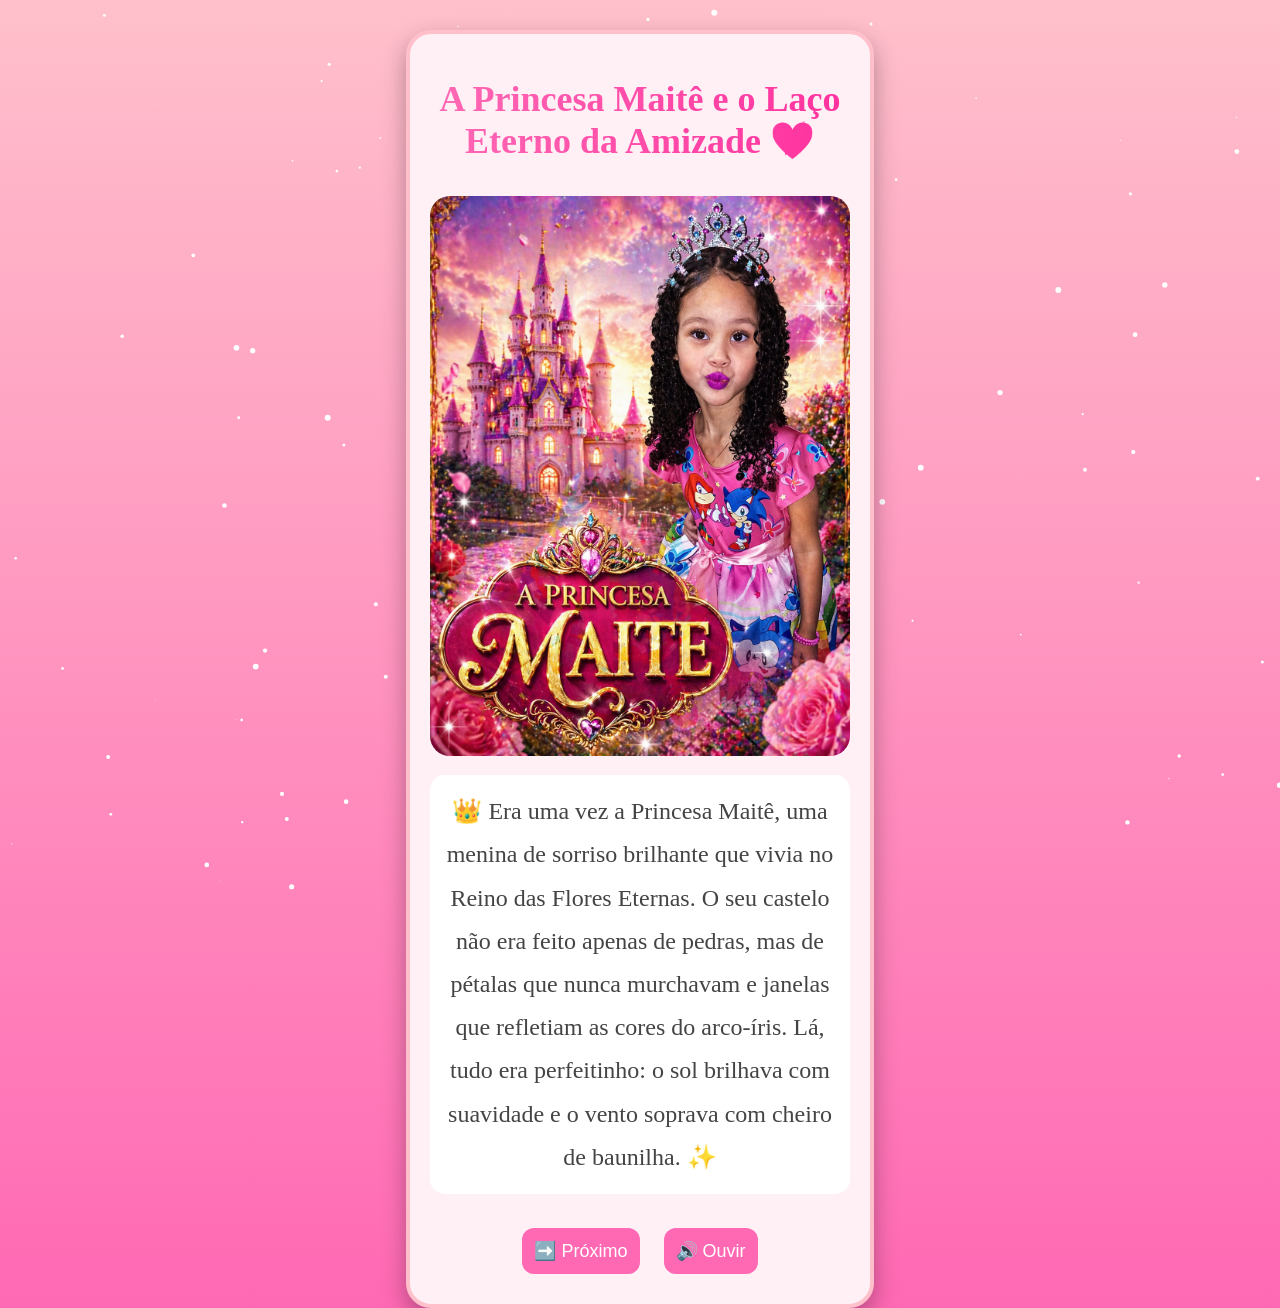
<file: index.html>
<!DOCTYPE html>
<html>
<head>
  <title>Princesa Maitê</title>
  <link rel="stylesheet" href="style.css">
</head>

<body>

<canvas id="estrelas"></canvas>

<div class="livro">

<h1 class="titulo"> A Princesa Maitê e o Laço Eterno da Amizade 💖 </h1>

<img id="imagem" src="1.jpg">

<p id="texto" class="texto-grande"></p>

<button onclick="proximo()">➡️ Próximo</button>
<button onclick="falar()">🔊 Ouvir</button>
 
<div class="nuvens"></div>

</div>

<script src="script.js"></script>

</body>
</html>
</file>
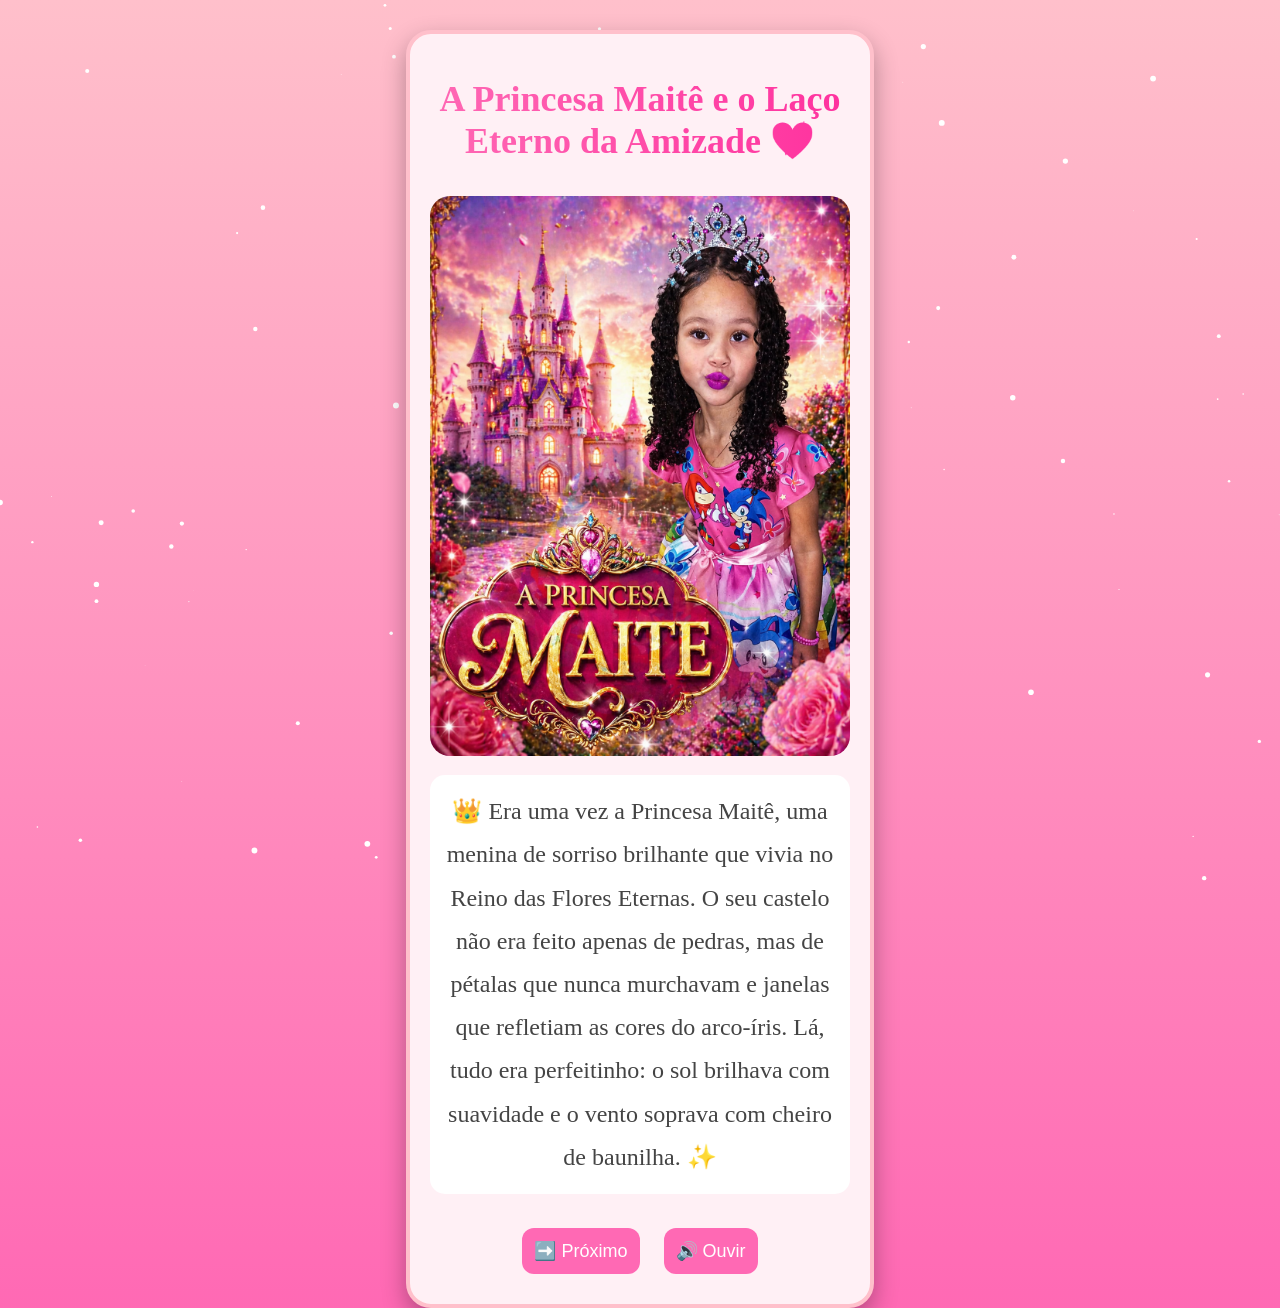
<file: 1. index.html>
<!DOCTYPE html>
<html>
<head>
  <title>Princesa Maitê</title>
  <link rel="stylesheet" href="style.css">
</head>

<body>

<canvas id="estrelas"></canvas>

<div class="livro">

<h1 class="titulo"> A Princesa Maitê e o Laço Eterno da Amizade 💖 </h1>

<img id="imagem" src="1.jpg">

<p id="texto" class="texto-grande"></p>

<button onclick="proximo()">➡️ Próximo</button>
<button onclick="falar()">🔊 Ouvir</button>
 
<div class="nuvens"></div>

</div>

<script src="script.js"></script>

</body>
</html>
</file>
<file: style.css>
body {
  margin: 0;
  background: linear-gradient(#ffc0cb, #ff69b4);
  font-family: "Comic Sans MS", cursive;
  display: flex;
  justify-content: center;
}

.livro {
  background: #fff0f5;
  width: 90%;
  max-width: 420px;
  padding: 20px;
  border-radius: 25px;
  margin-top: 30px;
  box-shadow: 0px 10px 25px rgba(0,0,0,0.3);
  text-align: center;
  border: 4px solid pink;
}

.titulo {
  font-size: 36px;
  font-weight: bold;

  background: linear-gradient(90deg, #ff69b4, #ff1493, #ffc0cb);
  background-size: 300%;
  -webkit-background-clip: text;
  -webkit-text-fill-color: transparent;

  animation: brilho 3s infinite linear;
}

@keyframes brilho {
  0% { background-position: 0%; }
  100% { background-position: 100%; }
}

img {
  width: 100%;
  border-radius: 20px;
  margin-top: 10px;
}

.texto-grande {
  font-size: 24px;
  line-height: 1.8;
  margin-top: 15px;
  color: #444;
  background: #fff;
  padding: 15px;
  border-radius: 15px;
}

button {
  padding: 12px;
  font-size: 18px;
  margin: 10px;
  border-radius: 12px;
  border: none;
  background: hotpink;
  color: white;
}

#estrelas {
  position: fixed;
  top: 0;
  left: 0;
  width: 100%;
  height: 100%;
  z-index: -1;
}
</file>
